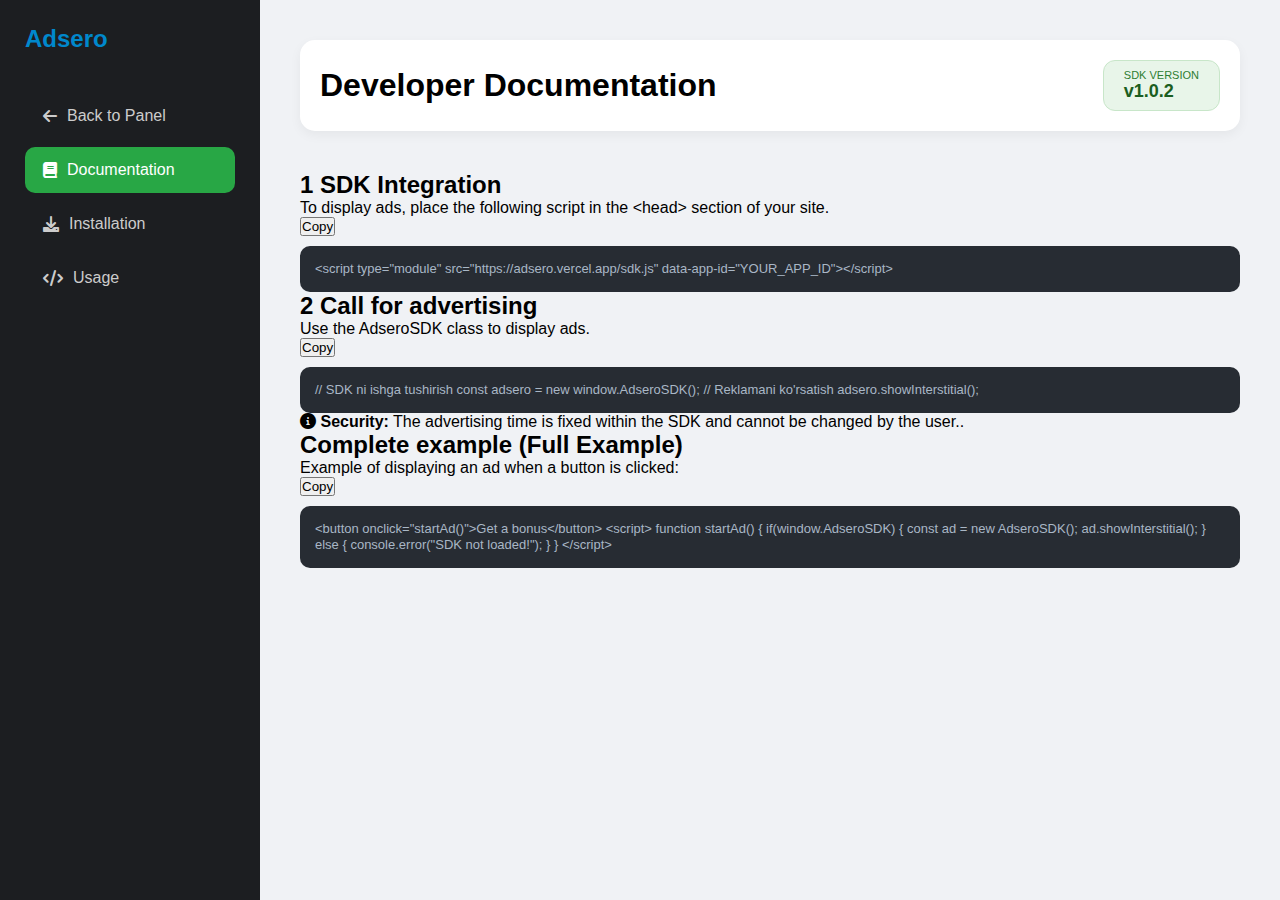
<file: docs.html>
<!DOCTYPE html>
<html lang="uz">
<head>
    <meta charset="UTF-8">
    <meta name="viewport" content="width=device-width, initial-scale=1.0">
    <title>Documentation - Adsero SDK</title>
    <link rel="stylesheet" href="publisher.css">
    <link rel="stylesheet" href="docs.css">
    <link rel="stylesheet" href="https://cdnjs.cloudflare.com/ajax/libs/font-awesome/6.0.0/css/all.min.css">
</head>
<body>
    <div class="app-container">
        <aside class="sidebar">
            <div class="sidebar-header">
                <h2>Adsero</h2>
            </div>
            <nav>
                <a href="publisher.html"><i class="fas fa-arrow-left"></i> Back to Panel</a>
                <a href="#" class="active"><i class="fas fa-book"></i> Documentation</a>
                <a href="#installation"><i class="fas fa-download"></i> Installation</a>
                <a href="#usage"><i class="fas fa-code"></i> Usage</a>
            </nav>
        </aside>

        <main class="content">
            <header class="top-bar">
                <div class="page-title">
                    <h1>Developer Documentation</h1>
                </div>
                <div class="wallet-status">
                    <small>SDK Version</small>
                    <span>v1.0.2</span>
                </div>
            </header>

            <section id="installation" class="doc-section">
                <h2><span class="step-number">1</span> SDK Integration</h2>
                <p>To display ads, place the following script in the <code>&lt;head&gt;</code> section of your site.</p>
                <div class="code-block">
                    <button class="copy-btn" onclick="copyCode('code-install')">Copy</button>
                    <div class="sdk-box"><code id="code-install">&lt;script type="module" src="https://adsero.vercel.app/sdk.js" data-app-id="YOUR_APP_ID"&gt;&lt;/script&gt;</code></div>
                </div>
            </section>

            <section id="usage" class="doc-section">
                <h2><span class="step-number">2</span> Call for advertising</h2>
                <p>Use the <code>AdseroSDK</code> class to display ads.</p>
                <div class="code-block">
                    <button class="copy-btn" onclick="copyCode('code-usage')">Copy</button>
                    <div class="sdk-box"><code id="code-usage">
// SDK ni ishga tushirish
const adsero = new window.AdseroSDK();

// Reklamani ko'rsatish
adsero.showInterstitial();
                    </code></div>
                </div>
                
                <div class="info-note">
                    <i class="fas fa-info-circle"></i>
                    <strong>Security:</strong> The advertising time is fixed within the SDK and cannot be changed by the user..
                </div>
            </section>

            <section class="doc-section">
                <h2>Complete example (Full Example)</h2>
                <p>Example of displaying an ad when a button is clicked:</p>
                <div class="code-block">
                    <button class="copy-btn" onclick="copyCode('code-full')">Copy</button>
                    <div class="sdk-box"><code id="code-full">
&lt;button onclick="startAd()"&gt;Get a bonus&lt;/button&gt;

&lt;script&gt;
  function startAd() {
      if(window.AdseroSDK) {
          const ad = new AdseroSDK();
          ad.showInterstitial(); 
      } else {
          console.error("SDK not loaded!");
      }
  }
&lt;/script&gt;
                    </code></div>
                </div>
            </section>
        </main>
    </div>
    <script src="docs.js"></script>
</body>
</html>
</file>
<file: publisher.css>
:root {
    --primary: #0088cc;
    --success: #28a745;
    --dark: #1c1e21;
    --light-bg: #f0f2f5;
    --white: #ffffff;
    --text-main: #333;
    --text-muted: #777;
}

* { box-sizing: border-box; margin: 0; padding: 0; font-family: 'Inter', sans-serif; }

body { background-color: var(--light-bg); color: var(--text-main); }

.app-container { display: flex; width: 100%; min-height: 100vh; }

/* Sidebar */
.sidebar { width: 260px; background: var(--dark); color: white; padding: 25px; display: flex; flex-direction: column; }
.sidebar-header h2 { color: var(--primary); font-size: 24px; margin-bottom: 40px; }
.sidebar nav a { 
    color: #ccc; text-decoration: none; padding: 14px 18px; 
    display: flex; align-items: center; gap: 10px;
    border-radius: 10px; margin-bottom: 8px; transition: 0.3s;
}
.sidebar nav a:hover, .sidebar nav a.active { background: var(--success); color: white; }
.logout-btn { 
    margin-top: auto; background: #dc3545; border: none; padding: 12px; 
    color: white; border-radius: 10px; cursor: pointer; font-weight: bold;
}

/* Main Content */
.content { flex: 1; padding: 40px; max-width: 1200px; margin: 0 auto; width: 100%; }

.top-bar { 
    display: flex; justify-content: space-between; align-items: center; 
    margin-bottom: 40px; background: white; padding: 20px; border-radius: 15px;
    box-shadow: 0 4px 12px rgba(0,0,0,0.05);
}

.wallet-container { display: flex; align-items: center; gap: 15px; }

.wallet-status { 
    display: flex; flex-direction: column; background: #e8f5e9; 
    padding: 8px 20px; border-radius: 12px; border: 1px solid #c8e6c9;
}
.wallet-status small { color: #2e7d32; font-size: 11px; text-transform: uppercase; }
.wallet-status span { color: #1b5e20; font-size: 18px; font-weight: 800; }

.btn-exchange {
    background: linear-gradient(135deg, var(--primary), #005f99);
    color: white; border: none; padding: 12px 20px; border-radius: 12px;
    cursor: pointer; font-weight: 600; display: flex; align-items: center; gap: 8px;
    transition: 0.3s;
}
.btn-exchange:hover { transform: translateY(-2px); filter: brightness(1.1); }

/* Action & Cards */
.btn-add-app { 
    background: var(--success); color: white; border: none; padding: 15px 30px; 
    border-radius: 12px; cursor: pointer; font-weight: bold; font-size: 16px; margin-bottom: 30px;
}

.apps-list { display: grid; grid-template-columns: 1fr; gap: 20px; }
.app-card { 
    background: white; padding: 25px; border-radius: 15px; 
    box-shadow: 0 2px 15px rgba(0,0,0,0.04); border-left: 6px solid var(--success);
}
.app-card h4 { display: flex; justify-content: space-between; margin-bottom: 15px; }
.id-badge { background: #eee; padding: 4px 10px; border-radius: 6px; font-size: 12px; color: #555; }

.sdk-box { 
    background: #272c33; color: #a9b7c6; padding: 15px; border-radius: 10px; 
    font-family: 'Courier New', monospace; font-size: 13px; overflow-x: auto; margin-top: 10px;
}

/* Modal */
.modal { display: none; position: fixed; z-index: 2000; left: 0; top: 0; width: 100%; height: 100%; background: rgba(0,0,0,0.6); backdrop-filter: blur(4px); }
.modal-content { background: white; margin: 10% auto; padding: 30px; width: 100%; max-width: 450px; border-radius: 20px; }
.modal-header { display: flex; justify-content: space-between; margin-bottom: 25px; }
.input-group { margin-bottom: 20px; }
.input-group label { display: block; margin-bottom: 8px; font-weight: 600; }
.input-group input { width: 100%; padding: 12px; border: 1.5px solid #ddd; border-radius: 10px; }
.btn-primary { width: 100%; padding: 14px; background: var(--primary); color: white; border: none; border-radius: 10px; cursor: pointer; font-weight: bold; }

@media (max-width: 768px) {
    .app-container { flex-direction: column; }
    .sidebar { width: 100%; padding: 15px; }
    .top-bar { flex-direction: column; gap: 15px; text-align: center; }
}

/* App Card ichidagi statistika uchun */
.app-card-header {
    display: flex;
    justify-content: space-between;
    align-items: center;
    margin-bottom: 15px;
}

.app-stats {
    background: #f8f9fa;
    padding: 12px;
    border-radius: 10px;
    margin-bottom: 15px;
    border: 1px solid #edf2f7;
}

.stat-item {
    display: flex;
    flex-direction: column;
}

.stat-item small {
    color: #718096;
    font-size: 11px;
    text-transform: uppercase;
    letter-spacing: 0.5px;
}

.earnings-text {
    color: var(--success);
    font-size: 20px;
    font-weight: 800;
}

.sdk-label {
    font-size: 13px; 
    color: #666;
    margin-bottom: 5px;
}

/* Kichik o'zgarish card uchun */
.app-card {
    transition: transform 0.2s;
}

.app-card:hover {
    transform: scale(1.01);
}
</file>
<file: docs.css>
body
{
    color: #000000;
    padding: 0px;
}
</file>
